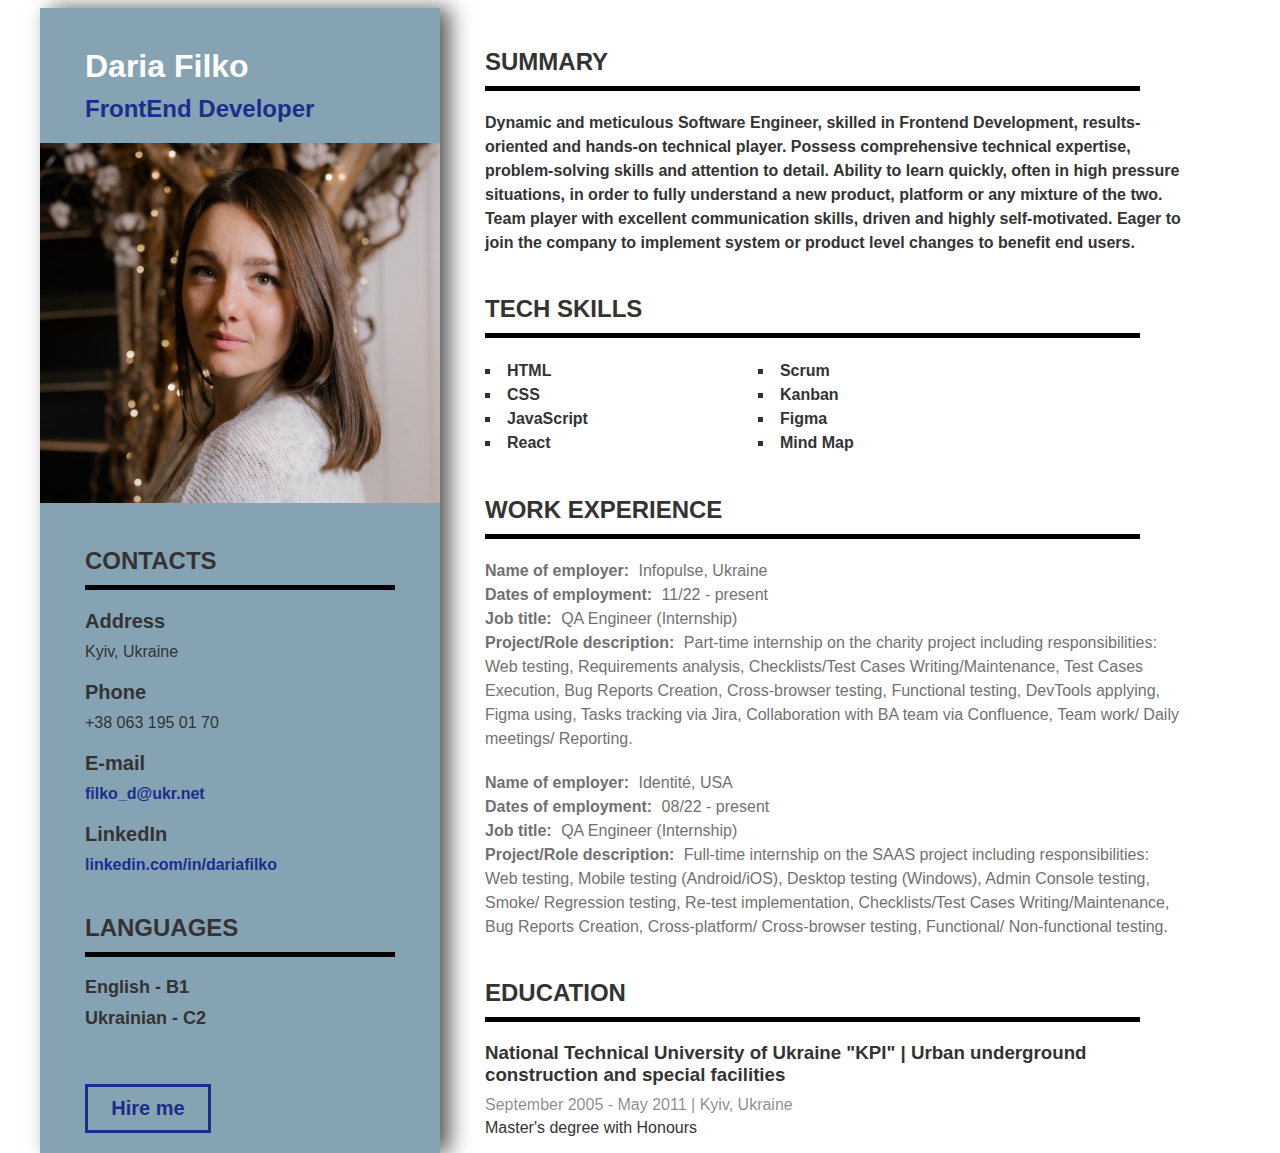
<file: index.html>
<!DOCTYPE html>
<html lang="en">
<head>
	<meta charset="UTF-8">
	<meta http-equiv="X-UA-Compatible" content="IE=edge">
	<meta name="viewport" content="width=device-width, initial-scale=1.0">
	<title>RD_Project_1</title>

	<link rel="stylesheet" href="./style.css" /> 
	<link rel="stylesheet" href="./main-theme.css" />
	<link rel="stylesheet" href="./my-theme.css" />
</head>

<body class="main-theme">

	<div class="grid_container page_style">


		<!-- SIDEBAR -->

		<div class="sidebar_style">
			<div class="sb_position"> 

				<div>
					<h1 class="name">Daria Filko</h1>
					<p class="position">FrontEnd Developer</p>
				</div>

				<img src="./images/cv_large.jpeg" alt="Daria's photo" 
				width="400" height="360" class="photo">

				<!-- contacts division -->
				<div>
					<h2>CONTACTS</h2>

					<div>
						<p class="contact_type">Address</p>
						<span>Kyiv, Ukraine</span>
					</div>

					<div>
						<p class="contact_type">Phone</p>
						<a class="contact_unmarked" href="tel:+380631950170" 
						target="_blank" rel="noreferrer noopener">+38 063 195 01 70</a>
					</div>

					<div>
						<p class="contact_type">E-mail</p>
						<a class="general_link" href="mailto:filko_d@ukr.net">filko_d@ukr.net</a>
					</div>

					<div>
						<p class="contact_type">LinkedIn</p>
						<a class="general_link" href="https://www.linkedin.com/in/dariafilko/" 
						target="_blank" rel="noreferrer noopener">linkedin.com/in/dariafilko</a>
					</div>
				
					
				</div>

				<!-- soft skills division -->
				<!-- <div>
					<h2>SOFT SKILLS</h2>
					<ul>
						<li>
							Responsibility
						</li>
						<li>
							Effective Communication
						</li>
						<li>
							Logical Thinking
						</li>
						<li>
							Problem Solving
						</li>
						<li>
							Strong memory
						</li>
						<li>
							Flexible & Self-organized
						</li>
						<li>
							Time Management
						</li>
						<li>
							Teamwork
						</li>
					</ul>
				</div> -->

				<!-- tools division -->
				<!-- <div>
					<h2>TOOLS</h2>
					<ul>
						<li>
							Terminal
						</li>
						<li>
							Git/ GitHub
						</li>
						<li>
							DevTools
						</li>
						<li>
							Postman
						</li>
						<li>
							VSCode
						</li>
						<li>
							TestRail
						</li>
						<li>
							Jira/ Trello
						</li>
					</ul>
				</div> -->

				<div>
					<h2>LANGUAGES</h2>
					<div class="lang_list">
						English - B1
					</div>
					<div class="lang_list">
						Ukrainian - C2
					</div>
				</div>

			</div>

			<div class="link_to_form">
				<a class="general_link" href="./hire-me.html" target="_blank" rel="noreferrer noopener">Hire me</a>
			</div>

		</div>


		<!-- MAIN CONTENT -->

		<div class="main_content_style">
			<div>
				<h2>SUMMARY</h2>
			
				<p class="summary">Dynamic and meticulous Software Engineer, skilled in Frontend Development,
					results-oriented and hands-on technical player. Possess comprehensive technical expertise, 
					problem-solving skills and attention to detail. Ability to learn quickly, 
					often in high pressure situations, in order to fully understand a new product,
					platform or any mixture of the two. Team player with excellent communication skills, 
					driven and highly self-motivated. Eager to join the company to implement system or product level changes 
					to benefit end users.
				</p>
			</div>

			<div>
				<h2>TECH SKILLS</h2>
				<div class="list_flex">
					<div>
						<ul>
							<li>
								HTML
							</li>
							<li>
								CSS
							</li>
							<li>
								JavaScript
							</li>
							<li>
								React
							</li>
						</ul>
					</div>

					<div>
						<ul>
							<li>
								Scrum
							</li>
							<li>
								Kanban
							</li>
							<li>
								Figma
							</li>
							<li>
								Mind Map
							</li>
						</ul>
					</div>
				</div>
			</div>

			<div>
				<h2>WORK EXPERIENCE</h2>
				<div class="company_shadow">
					<div>
					<span class="heading_style">Name of employer:</span>
					<span>Infopulse, Ukraine</span>
					</div>

					<div>
						<span class="heading_style">Dates of employment:</span>
						<span>11/22 - present</span>
					</div>

					<div>
						<span class="heading_style">Job title:</span>
						<span>QA Engineer (Internship)</span>
					</div>

					<div>
						<span class="heading_style">Project/Role description:</span>
						<span class="company_description">Part-time internship on the charity project including responsibilities:
							Web testing, Requirements analysis, Checklists/Test Cases Writing/Maintenance,
							Test Cases Execution, Bug Reports Creation, Cross-browser testing,
							Functional testing, DevTools applying, Figma using, Tasks tracking via Jira,
							Collaboration with BA team via Confluence, Team work/ Daily meetings/ Reporting.</span>
					</div>
				</div>

				<div class="company_position company_shadow">
					<div>
						<span class="heading_style">Name of employer:</span>
						<span>Identité, USA</span>
					</div>
					
					<div>
						<span class="heading_style">Dates of employment:</span>
						<span>08/22 - present</span>
					</div>
					
					<div>
						<span class="heading_style">Job title:</span>
						<span>QA Engineer (Internship)</span>
					</div>
					
					<div>
						<span class="heading_style">Project/Role description:</span>
						<span class="company_description">Full-time internship on the SAAS project including responsibilities: 
							Web testing, Mobile testing (Android/iOS), Desktop testing (Windows), 
							Admin Console testing, Smoke/ Regression testing, Re-test implementation,
							Checklists/Test Cases Writing/Maintenance, Bug Reports Creation, 
							Cross-platform/ Cross-browser testing, Functional/ Non-functional testing.</span>
					</div>

				</div>

			</div>

			<div>
				<h2>EDUCATION</h2>
				<h3>National Technical University of Ukraine "KPI" | 
				Urban underground construction and special facilities</h3>
				
				<p class="additional_font">September 2005 - May 2011 | Kyiv, Ukraine
				</p>
				
				<p class="general_font">Master's degree with Honours
				</p>
			</div>

			<!-- achievements division -->
			<!-- <div>
				<h2>ACHIEVEMENTS</h2>
				<ol>
					<li>
						Successful projects | 
						<a href="https://cv-daria-filko.netlify.app"
						class="general_link" target="_blank" rel="noreferrer noopener">link</a>
					</li>
					<li>
						Certificates | 
						<a href="https://drive.google.com/drive/folders/14fuFJpkPAXaXLnNqaVCEojAI03SlH-Xr?usp=share_link"
						class="general_link" target="_blank" rel="noreferrer noopener">link</a>
					</li>
					<li>
						Self-studying | 
						<a href="https://github.com/filkodaria"
						class="general_link" target="_blank" rel="noreferrer noopener">link</a>
					</li>
				</ol>
			</div> -->

		</div>

	</div>
</file>
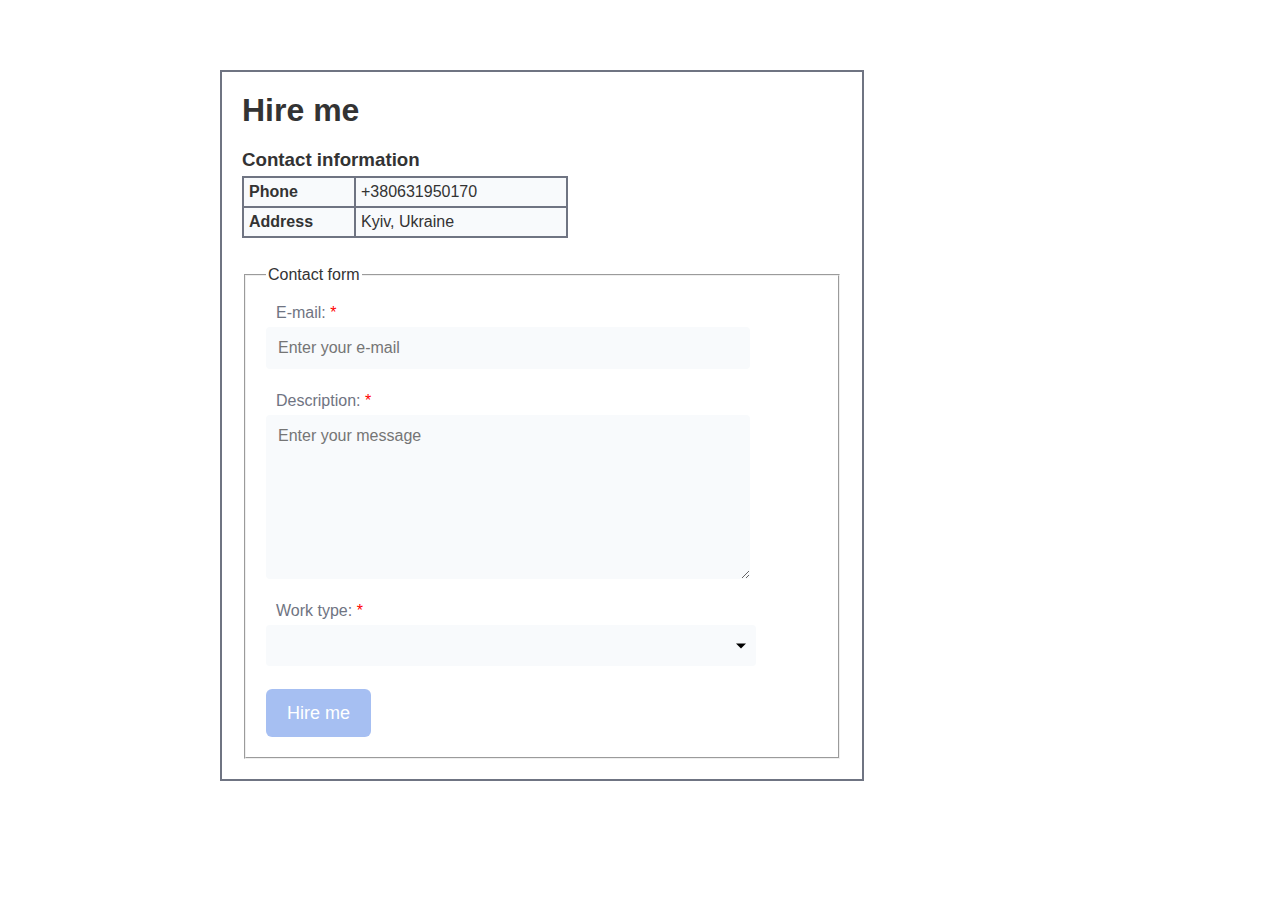
<file: forms.html>
<!DOCTYPE html>
<html lang="en">
<head>
	<meta charset="UTF-8">
	<meta http-equiv="X-UA-Compatible" content="IE=edge">
	<meta name="viewport" content="width=device-width, initial-scale=1.0">
	<title>html_forms</title>

	<link rel="stylesheet" href="./forms.css">
</head>

<body>
	<div class="form_style">
		<h1>Hire me</h1>
		<h3>Contact information</h3>

		<!-- TABLE -->
		<table class="table_style">
			<tbody>
				<tr>
					<th>Phone</th>
					<td>+380631950170</td>
				</tr>
				<tr>
					<th>Address</th>
					<td>Kyiv, Ukraine</td>
				</tr>
			</tbody>
		</table>

		<br />

		<!-- CONTACT FORM -->
		<form action="/forms.html" method="post">
		
			<fieldset>
				<legend>Contact form</legend>

				<label for="contact-email" class="label_marked">
					E-mail:
				</label>
				<input 
					type="email" 
					name="e-mail" 
					id="contact-email" 
					class="email"
					required
					placeholder="Enter your e-mail"
				/>
				<p class="error">Error message</p>
				<p class="success">Success message</p>


				<br />

				<label for="contact-description" class="label_marked">
					Description:
				</label>
				<textarea 
					type="text" 
					name="comment" 
					id="contact-description"
					required
					placeholder="Enter your message"></textarea>

				<br />

				<label for="contact-work" class="label_marked">
					Work type:
				</label>
				<select
					name="type" 
					id="contact-work"
					required>
					<option></option>
					<option value="type_1">Full-time</option>
					<option value="type_2">Part-time</option>
					<option value="type_3">From office</option>
					<option value="type_4">Remotely</option>
					<option value="type_5">One-time project</option>
				</select>

				<br />

				<input 
					type="submit" 
					value="Hire me" 
				/>

				<br />
		
			</fieldset>

		</form>

	</div>

</body>
</html>
</file>
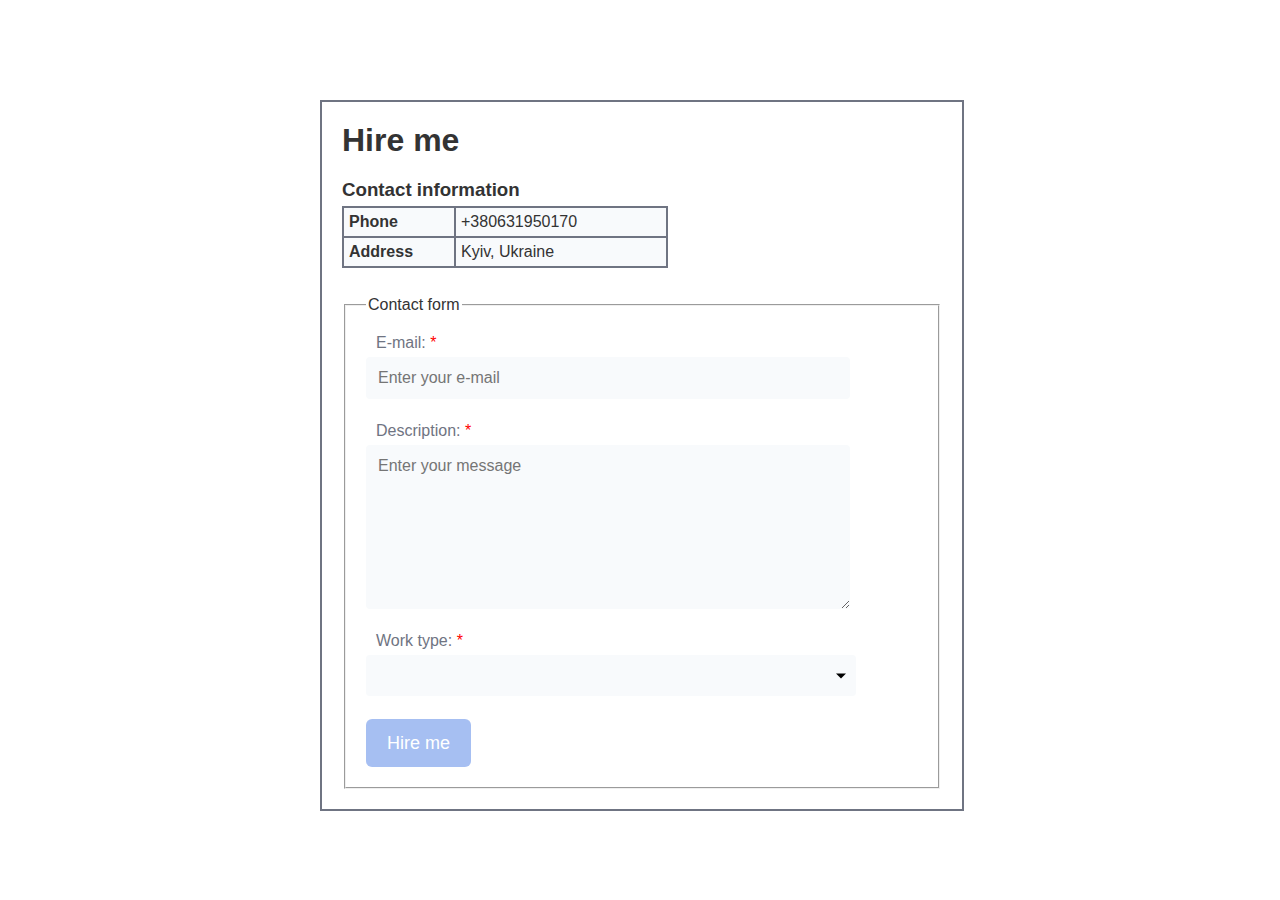
<file: hire-me.html>
<!DOCTYPE html>
<html lang="en">
<head>
	<meta charset="UTF-8">
	<meta http-equiv="X-UA-Compatible" content="IE=edge">
	<meta name="viewport" content="width=device-width, initial-scale=1.0">
	<title>html_forms</title>

	<link rel="stylesheet" href="./hire-me.css">
</head>

<body>
	<div class="form_style">
		<h1>Hire me</h1>
		<h3>Contact information</h3>

		<!-- TABLE -->
		<table class="table_style">
			<tbody>
				<tr>
					<th>Phone</th>
					<td>+380631950170</td>
				</tr>
				<tr>
					<th>Address</th>
					<td>Kyiv, Ukraine</td>
				</tr>
			</tbody>
		</table>

		<br />

		<!-- CONTACT FORM -->
		<form action="/forms.html" method="post">
		
			<fieldset>
				<legend>Contact form</legend>

				<label for="contact-email" class="label_marked">
					E-mail:
				</label>
				<input 
					type="email" 
					name="e-mail" 
					id="contact-email" 
					class="email"
					required
					placeholder="Enter your e-mail"
				/>
				<p class="error">Error message</p>
				<p class="success">Success message</p>


				<br />

				<label for="contact-description" class="label_marked">
					Description:
				</label>
				<textarea 
					type="text" 
					name="comment" 
					id="contact-description"
					required
					placeholder="Enter your message"></textarea>

				<br />

				<label for="contact-work" class="label_marked">
					Work type:
				</label>
				<select
					name="type" 
					id="contact-work"
					required>
					<option></option>
					<option value="type_1">Full-time</option>
					<option value="type_2">Part-time</option>
					<option value="type_3">From office</option>
					<option value="type_4">Remotely</option>
					<option value="type_5">One-time project</option>
				</select>

				<br />

				<input 
					type="submit" 
					value="Hire me" 
				/>

				<br />
		
			</fieldset>

		</form>

	</div>

</body>
</html>
</file>
<file: style.css>
.grid_container {
	display: grid;
	height: 100vh;
	grid-template-columns: 1fr 2fr;
	grid-template-areas: 
		"sidebar main";
}

@media screen and (max-width: 480px) {
	.grid_container {
		grid-template-columns: 100vh;
		grid-template-areas:
			"sidebar"
			"main";
	}

	.link_to_form {
		display: none;
	}
}

@media screen and (min-width: 480px) {
	.sidebar_style {
		animation: side 4s linear 0s 1 reverse;
		animation-fill-mode: backwards;

		box-shadow: 10px 0px 20px #5a5a5a;
		z-index: 10;
	}

	.photo {
		transition: transform 2s linear 0s, box-shadow .5s linear 1.5s;	
	}

	.photo:hover {
		transform: 
		scale(1.5, 1.5)
		translate(20%, 20%);
		box-shadow: 0px 0px 30px 10px #5a5a5a;
	}

	.main_content_style {
		animation: main 3.5s linear .5s 1 reverse;
		animation-fill-mode: backwards;

		z-index: 1;
	}

	@keyframes side {
		0% {
			transform: translateY(0%);
			opacity: 1;
		}
		25% {
			transform: translateY(25%);
			opacity: .75;
		}
		50% {
			transform: translateY(50%);
			opacity: .5;
		}
		75% {
			transform: translateY(75%);
			opacity: .25;
		}
		100% {
			transform: translateY(100%);
			opacity: 0;
		}
	}

	@keyframes main {
		0% {
			transform: translateY(0%);
			opacity: 1;
			}
		
		25% {
			transform: translateY(25%);
			opacity: .75;
		}
	
		50% {
			transform: translateY(50%);
			opacity: .5;
		}
	
		75% {
			transform: translateY(75%);
			opacity: .25;
		}
	
		100% {
			transform: translateY(100%);
			opacity: 0;
		}
	}
}

.page_style {
	color: var(--main_font_color);
	font-family: Arial, Helvetica, sans-serif;
	font-size: 16px;
	width: 1200px;
	margin: 5px auto;
}

.sidebar_style {
	grid-area: sidebar;
	background-color: var(--sb_bg_color);
	margin: var(--margin_grid);
	padding-left: var(--padding_sb_left);
	position: relative;
}

/* .sb_position {
	position: fixed;
} */

.main_content_style {
	grid-area: main;
	background-color: var(--main_bg_color);
	margin: var(--margin_grid);
	padding-left: var(--padding_main_left);
	padding-right: var(--padding_main_right);
	/* overflow: auto; */
}

h2 {
	color: var(--main_font_color);
	border-bottom: 5px solid var(--header_line_color);
	padding-bottom: var(--padding_general);
	margin-right: var(--margin_header_line_right);
	margin-top: var(--margin_heading_top);
	margin-bottom: var(--margin_heading_bottom);
}


/* SIDEBAR */

.name {
	color: var(--name_color);
	margin-top: var(--margin_heading_top);
	margin-bottom: var(--margin_general);
}

.position {
	color: var(--position_color);
	font-size: 24px;
	font-weight: 600;
	margin-top: var(--margin_general);
	margin-bottom: var(--margin_heading_bottom);
}

/* photo */

.photo {
	padding: 0px;
	margin-left: var(--margin_photo);
}


/* contacts division */

.contact_type {
	font-size: 20px;
	font-weight: 600;
	margin-bottom: var(--margin_general);
}

.contact_unmarked {
	color: var(--link_unmarked_color);
	text-decoration: none;
}


/* link */

.general_link {
	color: var(--link_general_color);
	font-weight: 600;
	text-decoration: none;
}

a:hover {
	text-decoration: underline;
}


/* list */

ul {
	list-style-type: square;
	list-style-position: inside;
	line-height: 24px;
	display: inline-block;
	text-align: left;
	margin-left: -40px;
}

.lang_list {
	font-size: 18px;
	font-weight: 600;
	margin-bottom: var(--margin_general);
}


/* MAIN CONTENT */

.list_flex {
	display: flex;
	margin-top: -15px;
	margin-bottom: -15px;
	gap: 170px;
	font-weight: 600;
}

.general_font {
	margin-top: var(--margin_min);
}

.additional_font {
	color: var(--add_font_color);
	margin-top: 0px;
	margin-bottom: var(--margin_min);
}

h3 {
	margin-bottom: var(--margin_general);
}


/* summary division */

.summary {
	line-height: 24px;
	font-weight: 600;
}


/* work experience */

.heading_style {
	font-weight: 600;
	line-height: 24px;
	margin-right: 5px;
}

.company_position {
	margin-top: 20px;
}

.company_description {
	line-height: 24px;
}

.company_shadow {
	opacity: .7;
	transition: opacity 3s linear .5s;
}

.company_shadow:hover {
	opacity: 1;
}


/* link to form */

.link_to_form {
	border: 3px solid var(--border_color);
	font-size: 20px;
	background-color: var(--sb_bg_color);
	padding: var(--padding_general);
	width: 100px;
	text-align: center;
	position: absolute; bottom: 20px; left: 45px;
}
</file>
<file: main-theme.css>
.main-theme {

	/* color */
	--main_bg_color: #FFFFFF;
	--sb_bg_color: #86A3B4;
	--header_line_color: #000;
	--main_font_color: #333;
	--add_font_color: #00000077;
	--name_color: #FFFFFF;
	--position_color: #1C2E8C;
	--link_general_color: #1C2E8C;
	--link_unmarked_color: #333;
	--border_color: #1C2E8C;

	/* gap */
	--margin_grid: 0px;
	--margin_heading_top: 40px;
	--margin_heading_bottom: 20px;
	--margin_header_line_right: 45px;
	--margin_general: 10px;
	--margin_min: 5px;
	--margin_photo: -45px;

	--padding_main_left: 45px;
	--padding_main_right: 55px;
	--padding_sb_left: 45px;
	--padding_general: 10px;

}
</file>
<file: my-theme.css>
.my-theme {

	/* color */
	--main_bg_color: #f5f5f0;
	--sb_bg_color: #b2b2a9;
	--header_line_color: #556a6e;
	--main_font_color: #333;
	--sb_font_color: ;
	--add_font_color: #00000077;
	--name_color: antiquewhite;
	--position_color: #333;
	--link_general_color: #556a6e;
	--link_unmarked_color: #333;
	--border_color: #556a6e;

	/* gap */
	--margin_grid: 0px;
	--margin_heading_top: 30px;
	--margin_heading_bottom: 20px;
	--margin_header_line_right: 50px;
	--margin_general: 10px;
	--margin_min: 5px;
	--margin_photo: -30px;
	
	--padding_main_left: 30px;
	--padding_main_right: 30px;
	--padding_sb_left: 30px;
	--padding_general: 10px;
	
}
</file>
<file: forms.css>
.form_style {
	font-family: Arial, Helvetica, sans-serif;
	color: #333;
	width: 600px;
	margin: 10px auto;
	padding: 20px;
	border: 2px solid #6F7482;
	/* background-color: #f2efef; */
	position: absolute; 
	top: calc(50% - 390px);
	left: calc(50% - 420px);
}

h1 {
	margin-top: 0px;
	margin-bottom: 20px;
}

h3 {
	margin-top: 20px;
	margin-bottom: 5px;
}


/* table */

.table_style {
	font-size: 16px;
	background-color: #F8FAFC;
	border-collapse: collapse;
	margin-bottom: 10px;
} 

th,
td {
	border: 2px solid #6F7482;
	padding: 5px;
}

th {
	width: 100px;
	text-align: left;
}

td {
	width: 200px;
	text-align: left;
}


/* contact form */

fieldset {
	padding: 20px;
	/* font-weight: 600; */
}

label {
	margin-left: 10px;
	font-weight: 400;
	color: #6F7482;
}

.label_marked:after {
	content: " *";
	color: red;
}

input,
textarea,
select {
	appearance: none;
	background-color: transparent;
	margin: 0px;
	padding: 0px;
	border: none;
	border-radius: 0px;
}

input[type="email"],
textarea,
select {
	display: block;
	padding: 12px 12px;
	background-color: #F8FAFC;
	font-family: Arial, Helvetica, sans-serif;
	color: #3B4256;
	font-size: 16px;
	/* border: 2px solid #6F7482; */
	border-radius: 4px;
	cursor: pointer;
}

input[type="email"]:focus,
textarea:focus,
select:focus {
	outline: none;
	border: 1px solid #0048D9; 
	border-radius: 4px;
}

/* input[type="email"]:invalid,
textarea:invalid,
select {
	border: 1px solid red;
}	 */

input[type="email"]:not(:focus):not(:placeholder-shown):invalid {
	/* outline: 1px solid red; */
	outline: none;
	border: 1px solid red;
	border-radius: 4px;
}

input[type="email"]:valid,
textarea:valid {
	border: 1px solid #0E6245;
}

.error {
	display: none;
	color: red;
	font-size: 12px;
	margin-top: 5px;
	margin-bottom: 5px;
}

input[type="email"]:not(:focus):not(:placeholder-shown):invalid ~ .error {
	display: block;
}

.success {
	display: none;
	color: #0E6245;
	font-size: 12px;
	margin-top: 5px;
	margin-bottom: 5px;
}

.email:valid ~ .success {
	display: block;
}


input[type="email"] {
	width: 460px;
	margin-top: 5px;
	margin-bottom: 5px;
}

textarea {
	min-height: 140px;
	min-width: 460px;
	margin-top: 5px;
	margin-bottom: 5px;
}

select {
	width: 490px;
	background: url('./images/down-arrow-svgrepo-com.svg') 
	no-repeat center right 10px / 2%;
	background-color: #F8FAFC;
	margin-top: 5px;
	margin-bottom: 5px;
}

input[type="submit"] {
	width: 105px;
	height: 48px;
	background-color: #0048d959;
	font-family: Arial, Helvetica, sans-serif;	
	color: white;
	font-size: 18px;
	font-weight: 500;
	/* border: 2px solid #6F7482; */
	border-radius: 6px;
	cursor: pointer;
}

input[type="submit"]:hover {
	background-color: #002266;
}
</file>
<file: hire-me.css>
.form_style {
	animation: loading 2s linear 1;

	font-family: Arial, Helvetica, sans-serif;
	color: #333;
	width: 600px;
	margin: 10px auto;
	padding: 20px;
	border: 2px solid #6F7482;
	/* background-color: #f2efef; */
	position: absolute; 
	top: calc(50% - 360px);
	left: calc(50% - 320px);
}

@keyframes loading {
	from {
		transform: scale(2);
		opacity: 0;
	}

	to {
		transform: scale(1);
		opacity: 1;
	}
}

h1 {
	margin-top: 0px;
	margin-bottom: 20px;
}

h3 {
	margin-top: 20px;
	margin-bottom: 5px;
}


/* table */

.table_style {
	font-size: 16px;
	background-color: #F8FAFC;
	border-collapse: collapse;
	margin-bottom: 10px;
} 

th,
td {
	border: 2px solid #6F7482;
	padding: 5px;
}

th {
	width: 100px;
	text-align: left;
}

td {
	width: 200px;
	text-align: left;
}


/* contact form */

fieldset {
	padding: 20px;
	/* font-weight: 600; */
}

label {
	margin-left: 10px;
	font-weight: 400;
	color: #6F7482;
}

.label_marked:after {
	content: " *";
	color: red;
}

input,
textarea,
select {
	appearance: none;
	background-color: transparent;
	margin: 0px;
	padding: 0px;
	border: none;
	border-radius: 0px;
}

input[type="email"],
textarea,
select {
	display: block;
	padding: 12px 12px;
	background-color: #F8FAFC;
	font-family: Arial, Helvetica, sans-serif;
	color: #3B4256;
	font-size: 16px;
	/* border: 2px solid #6F7482; */
	border-radius: 4px;
	cursor: pointer;
}

input[type="email"]:focus,
textarea:focus,
select:focus {
	outline: none;
	border: 1px solid #0048D9; 
	border-radius: 4px;
}

/* input[type="email"]:invalid,
textarea:invalid,
select {
	border: 1px solid red;
}	 */

input[type="email"]:not(:focus):not(:placeholder-shown):invalid {
	/* outline: 1px solid red; */
	outline: none;
	border: 1px solid red;
	border-radius: 4px;
}

input[type="email"]:valid,
textarea:valid {
	border: 1px solid #0E6245;
}

.error {
	display: none;
	color: red;
	font-size: 12px;
	margin-top: 5px;
	margin-bottom: 5px;
}

input[type="email"]:not(:focus):not(:placeholder-shown):invalid ~ .error {
	display: block;
}

.success {
	display: none;
	color: #0E6245;
	font-size: 12px;
	margin-top: 5px;
	margin-bottom: 5px;
}

.email:valid ~ .success {
	display: block;
}


input[type="email"] {
	width: 460px;
	margin-top: 5px;
	margin-bottom: 5px;
}

textarea {
	min-height: 140px;
	min-width: 460px;
	margin-top: 5px;
	margin-bottom: 5px;
}

select {
	width: 490px;
	background: url('./images/down-arrow-svgrepo-com.svg') 
	no-repeat center right 10px / 2%;
	background-color: #F8FAFC;
	margin-top: 5px;
	margin-bottom: 5px;
}

input[type="submit"] {
	width: 105px;
	height: 48px;
	background-color: #0048d959;
	font-family: Arial, Helvetica, sans-serif;	
	color: white;
	font-size: 18px;
	font-weight: 500;
	/* border: 2px solid #6F7482; */
	border-radius: 6px;
	cursor: pointer;
}

input[type="submit"]:hover {
	background-color: #002266;
}
</file>
